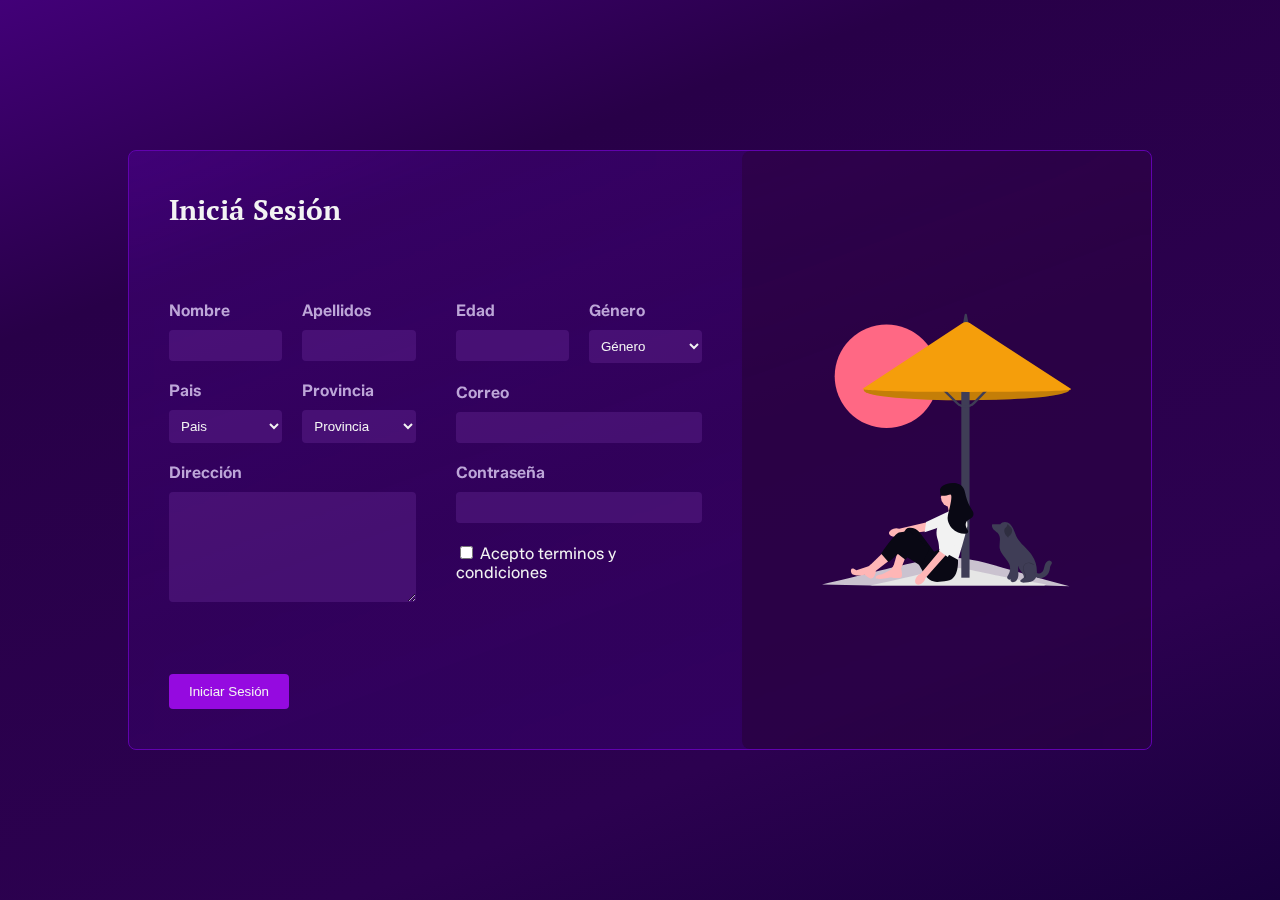
<file: pratica-programada-1/primera-parte/index.html>
<!DOCTYPE html>
<html lang="en">
  <head>
    <meta charset="UTF-8" />
    <meta name="viewport" content="width=device-width, initial-scale=1.0" />
    <link
      rel="stylesheet"
      href="/pratica-programada-1/primera-parte/assets/css/app.css"
    />
    <title>Formulario</title>
  </head>
  <body>
    <main class="login-container">
      <div class="login-container-wrapper">
        <section class="login-container-form">
          <h1>Iniciá Sesión</h1>
          <form action="">
            <div>
              <div class="one-line-2-inputs">
                <div>
                  <label for="Nombre">Nombre</label>
                  <input type="text" id="Nombre" name="Nombre" />
                </div>

                <div>
                  <label for="Apellidos">Apellidos</label>
                  <input type="text" id="Apellidos" name="Apellidos" />
                </div>
              </div>
              <div class="one-line-2-inputs">
                <div>
                  <label for="pais">Pais</label>
                  <select name="pais" id="pais">
                    <option selected disabled>Pais</option>
                    <option value="cr">Costa Rica</option>
                    <option value="mx">México</option>
                    <option value="us">Estados Unidos</option>
                  </select>
                </div>

                <div>
                  <label for="provincia">Provincia</label>
                  <select name="provincia" id="provincia">
                    <option selected disabled>Provincia</option>
                    <option value="cr">Provincia 1</option>
                    <option value="mx">Provincia 2</option>
                    <option value="us">Provincia 3</option>
                  </select>
                </div>
              </div>
              <div>
                <label for="direccion">Dirección</label>
                <textarea name="direccion" id="direccion"></textarea>
              </div>
            </div>
            <div>
              <div class="one-line-2-inputs">
                <div>
                  <label for="edad">Edad</label>
                  <input type="text" id="edad" name="edad" />
                </div>

                <div>
                  <label for="genero">Género</label>
                  <select name="genero" id="genero">
                    <option selected disabled>Género</option>
                    <option value="f">Femenino</option>
                    <option value="m">Masculino</option>
                    <option value="na">Prefiero no decir</option>
                  </select>
                </div>
              </div>
              <div>
                <label for="correo">Correo</label>
                <input type="text" id="correo" name="correo" />
              </div>
              <div>
                <label for="contrasena">Contraseña</label>
                <input type="password" id="contrasena" name="contrasena" />
              </div>

              <div>
                <input
                  type="checkbox"
                  id="terminos_condiciones"
                  name="terminos_condiciones"
                  class="inline"
                />
                <span> Acepto terminos y condiciones</span>
              </div>
            </div>
          </form>
          <div>
            <button>Iniciar Sesión</button>
          </div>
        </section>
        <section class="login-container-decoration">
          <img src="assets/icons/undraw_beach-day_cnsv.svg" alt="" srcset="" />
        </section>
      </div>
    </main>
  </body>
</html>
</file>
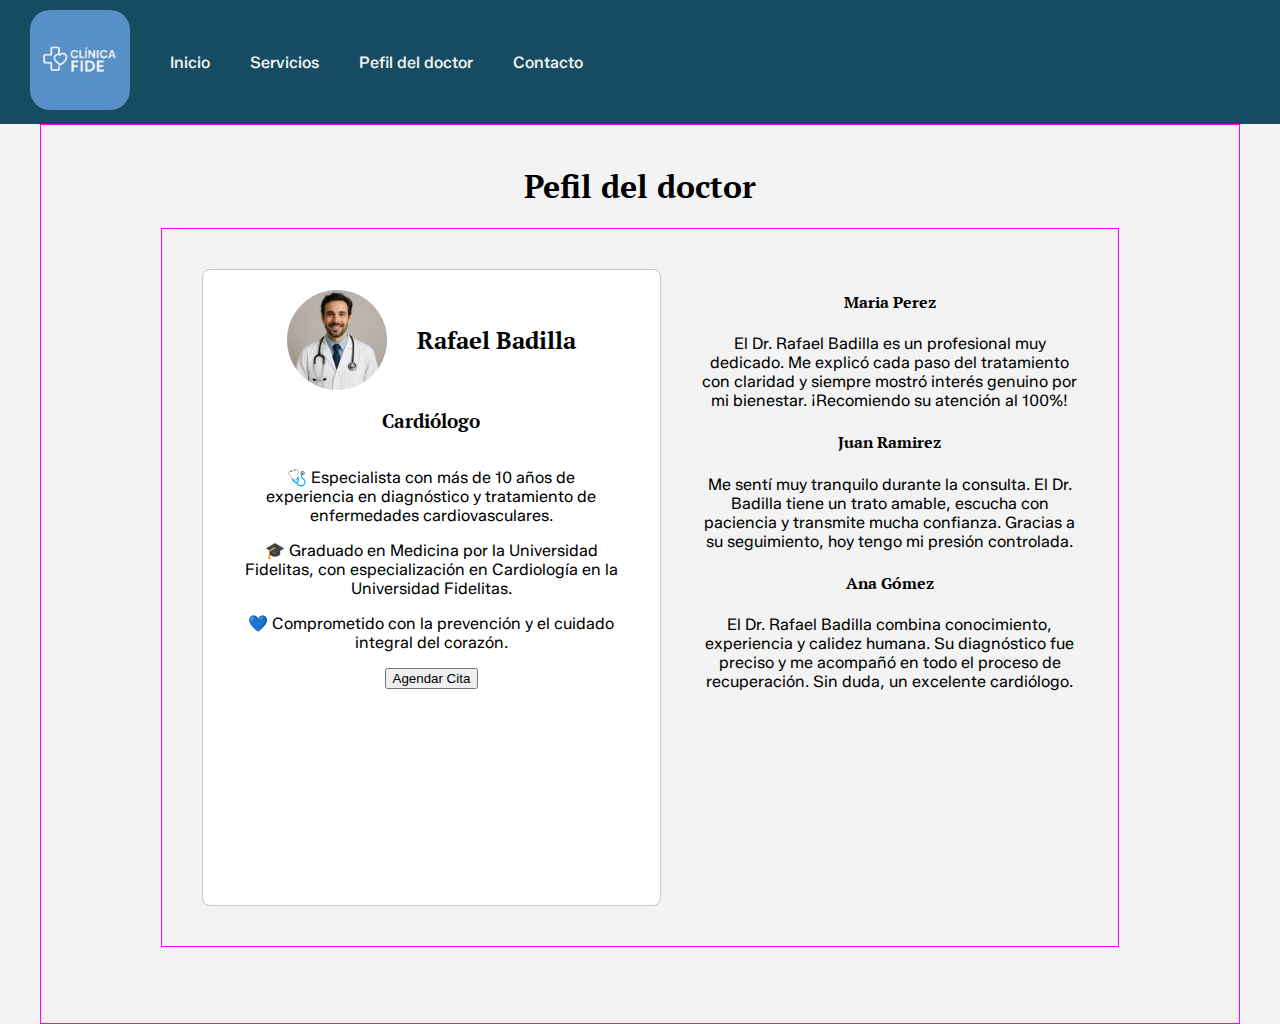
<file: pratica-programada-1/segunda-parte/index.html>
<!DOCTYPE html>
<html lang="en">
  <head>
    <meta charset="UTF-8" />
    <meta name="viewport" content="width=device-width, initial-scale=1.0" />
    <link
      rel="stylesheet"
      href="/pratica-programada-1/segunda-parte/assets/css/app.css"
    />
    <title>Perfil Doctor</title>
  </head>
  <body>
    <nav>
      <div class="nav-logo">
        <img src="assets/img/logo.png" alt="" srcset="" />
      </div>
      <div class="nav-links">
        <ul>
          <li>Inicio</li>
          <li>Servicios</li>
          <li>Pefil del doctor</li>
          <li>Contacto</li>
        </ul>
      </div>
    </nav>

    <main>
      <h1>Pefil del doctor</h1>

      <div id="doctor-profile">
        <section class="doctor-details">
          <div class="doctor-details-top">
            <img
              src="/pratica-programada-1/segunda-parte/assets/img/doctor-img.png"
              alt=""
            />
            <h2 class="doctor-details-user-name">Rafael Badilla</h2>
          </div>
          <div class="doctor-details-user-specialty">
            <h3>Cardiólogo</h3>
          </div>
          <div class="doctor-details-user-description">
            <div>
              <p>
                🩺 Especialista con más de 10 años de experiencia en diagnóstico
                y tratamiento de enfermedades cardiovasculares.
              </p>
              <p>
                🎓 Graduado en Medicina por la Universidad Fidelitas, con
                especialización en Cardiología en la Universidad Fidelitas.
              </p>
              <p>
                💙 Comprometido con la prevención y el cuidado integral del
                corazón.
              </p>
            </div>
          </div>
          <div class="doctor-details-buttons">
            <button>Agendar Cita</button>
          </div>
        </section>
        <section class="doctor-reviews">
          <article>
            <h4>Maria Perez</h4>
            <p>
              El Dr. Rafael Badilla es un profesional muy dedicado. Me explicó
              cada paso del tratamiento con claridad y siempre mostró interés
              genuino por mi bienestar. ¡Recomiendo su atención al 100%!
            </p>
          </article>
          <article>
            <h4>Juan Ramirez</h4>
            <p>
              Me sentí muy tranquilo durante la consulta. El Dr. Badilla tiene
              un trato amable, escucha con paciencia y transmite mucha
              confianza. Gracias a su seguimiento, hoy tengo mi presión
              controlada.
            </p>
          </article>
          <article>
            <h4>Ana Gómez</h4>
            <p>
              El Dr. Rafael Badilla combina conocimiento, experiencia y calidez
              humana. Su diagnóstico fue preciso y me acompañó en todo el
              proceso de recuperación. Sin duda, un excelente cardiólogo.
            </p>
          </article>
        </section>
      </div>
    </main>
  </body>
</html>
</file>
<file: pratica-programada-1/primera-parte/assets/css/app.css>
@import url("https://fonts.googleapis.com/css2?family=PT+Serif:ital,wght@0,400;0,700;1,400;1,700&display=swap");
@import url("https://fonts.googleapis.com/css2?family=Zalando+Sans:ital,wght@0,200..900;1,200..900&display=swap");

* {
  box-sizing: border-box;
}

body {
  margin: 0;
  font-family: "Zalando Sans";
  background: #1c114a;
  background: linear-gradient(
    160deg,
    rgb(66, 0, 120) 0%,
    rgb(40, 0, 72) 25%,
    rgb(44, 1, 80) 75%,
    rgb(25, 0, 62) 100%
  );
}

h1,
h2,
h3,
h4,
h5,
h6 {
  font-family: "PT Serif";
}

.inline {
  display: inline;
}

.login-container {
  display: flex;
  justify-content: center;
  align-items: center;
  height: 100vh;
  width: 100vw;
}

.login-container-wrapper {
  display: flex;
  width: 80%;
  height: 600px;
  background: #1c114a;
  background: linear-gradient(
    160deg,
    rgba(123, 4, 235, 0.197) 0%,
    rgba(105, 6, 211, 0.111) 50%,
    rgba(82, 4, 199, 0.128) 100%
  );
  border: 1px solid #6102ae;
  backdrop-filter: blur(10px);
  border-radius: 8px;
}

.login-container-form {
  width: 60%;
  height: 100%;
  padding: 40px;
  display: flex;
  flex-direction: column;
  justify-content: space-between;
  color: #f3f3f3;
}

.login-container-form > h1 {
  margin: 0;
  margin-bottom: 25px;
  font-size: 28px;
  text-align: left;
}

.login-container-form > form {
  display: flex;
  gap: 40px;
  width: 100%;
}

.login-container-form > form > div:nth-child(1) {
  width: 50%;
}

.login-container-form > form > div:nth-child(2) {
  width: 50%;
}

.login-container-form > form > div > div {
  margin-bottom: 20px;
}

.one-line-2-inputs {
  display: flex;
  gap: 20px;
}

.one-line-2-inputs > div {
  flex: 1;
}

.login-container-form > form > div > div > label,
.one-line-2-inputs > div > label {
  display: block;
  margin-bottom: 10px;
  color: #bda6d8;
  font-weight: 600;
}

.login-container-form > form > div > div > input:not([type="checkbox"]),
.login-container-form > form > div > div > select,
.login-container-form > form > div > div > textarea,
.one-line-2-inputs > div > input,
.one-line-2-inputs > div > select,
.one-line-2-inputs > div > textarea {
  appearance: none;
  border: none;
  width: 100%;
  padding: 8px;
  border-radius: 4px;
  background-color: #823bb443;
  color: #f3f3f3;
}

.login-container-form > form > div > div > select,
.login-container-form > form > div > div > input[type="checkbox"],
.one-line-2-inputs > div > select {
  appearance: auto;
  min-width: 100%;
}

.login-container-form > form > div > div > input[type="checkbox"] {
  min-width: auto;
}

.login-container-form > form > div > div > textarea {
  height: 110px;
}

.login-container-form > div > button {
  cursor: pointer;
  appearance: none;
  border: none;
  padding: 10px 20px;
  border-radius: 4px;
  background-color: #950ae0;
  color: #f3f3f3;
  transition: all ease 0.3s;
}

.login-container-form > div > button:hover {
  background-color: #a000f7;
}

.login-container-decoration {
  width: 40%;
  height: 100%;
}

.login-container-decoration {
  background-color: #1e022484;
  backdrop-filter: blur(15px);
  border-radius: 8px;
}

.login-container-decoration > img {
  max-width: 100%;
  height: 100%;
  padding: 80px;
}
</file>
<file: pratica-programada-1/segunda-parte/assets/css/app.css>
@import url("https://fonts.googleapis.com/css2?family=PT+Serif:ital,wght@0,400;0,700;1,400;1,700&display=swap");
@import url("https://fonts.googleapis.com/css2?family=Zalando+Sans:ital,wght@0,200..900;1,200..900&display=swap");

* {
  box-sizing: border-box;
}

body {
  font-family: "Zalando Sans";
  margin: 0;
  background-color: #f3f3f3;
}

h1,
h2,
h3,
h4,
h5,
h6 {
  font-family: "PT Serif";
}

nav {
  display: flex;
  align-items: center;
  width: 100%;
  padding: 10px 30px;
  background-color: #164b62;
  gap: 40px;
}

.nav-logo img {
  width: 100px;
  height: auto;
  border-radius: 20px;
}

.nav-links ul {
  display: flex;
  list-style: none;
  gap: 40px;
  margin: 0;
  padding: 0;
}

.nav-links > ul > li {
  cursor: pointer;
  font-weight: 500;
  color: #f3f3f3;
  transition: all ease 0.3s;
}

.nav-links > ul > li:hover {
  color: blue;
}

main {
  width: 1200px;
  border: 1px solid magenta;
  height: 100vh;
  margin: 0 auto;
  text-align: center;
}

main h1 {
  margin-top: 40px;
}

#doctor-profile {
  width: 80%;
  height: 80%;
  display: flex;
  justify-content: center;
  padding: 40px;
  gap: 40px;
  margin: 0 auto;
  border: 1px solid magenta;
}

.doctor-details {
  flex: 1;
  background-color: #fff;
  border-radius: 8px;
  border: 1px solid #c8c8c8;
  padding: 20px 40px;
}

.doctor-details > div {
  display: flex;
  align-items: center;
  justify-content: center;
  width: 100%;
}

.doctor-reviews {
  flex: 1;
}

.doctor-details-top {
  flex-direction: row;
  gap: 30px;
}

.doctor-details-top img {
  width: 100px;
  height: auto;
  border-radius: 50%;
}
</file>
